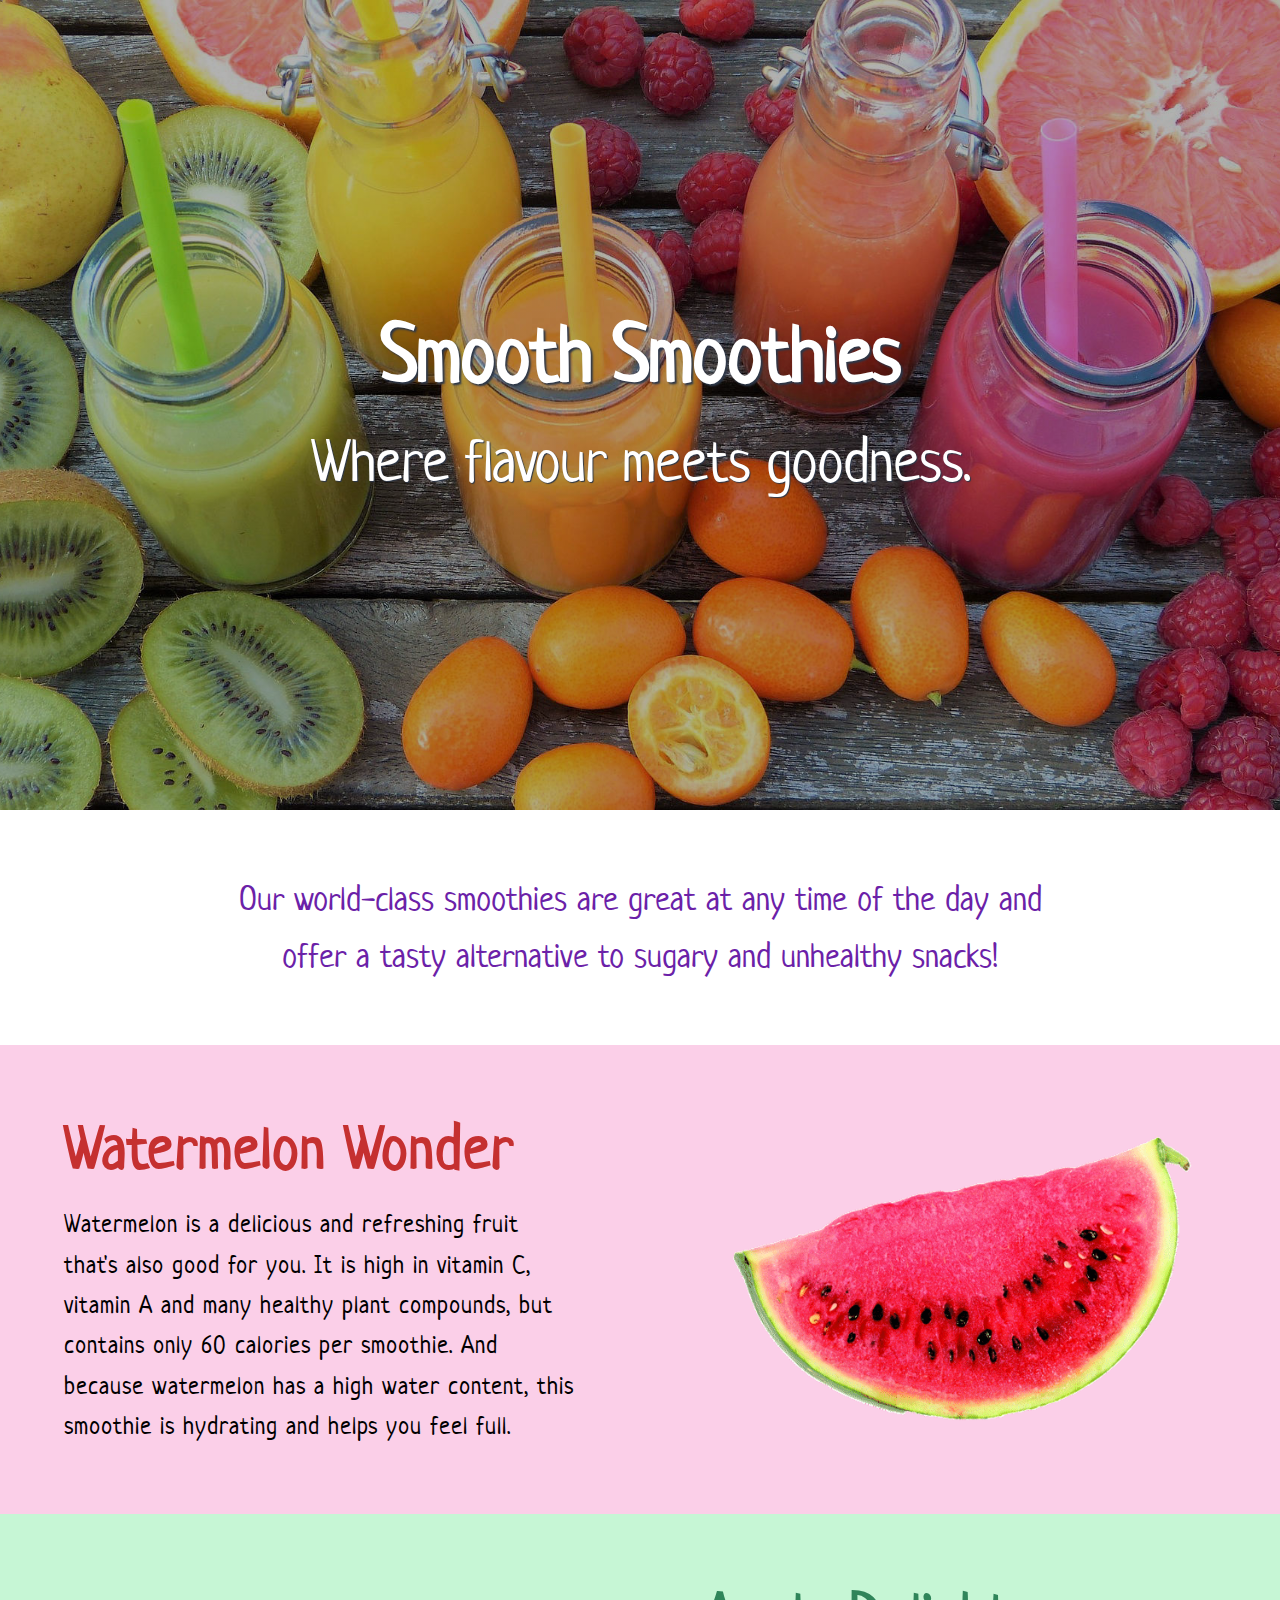
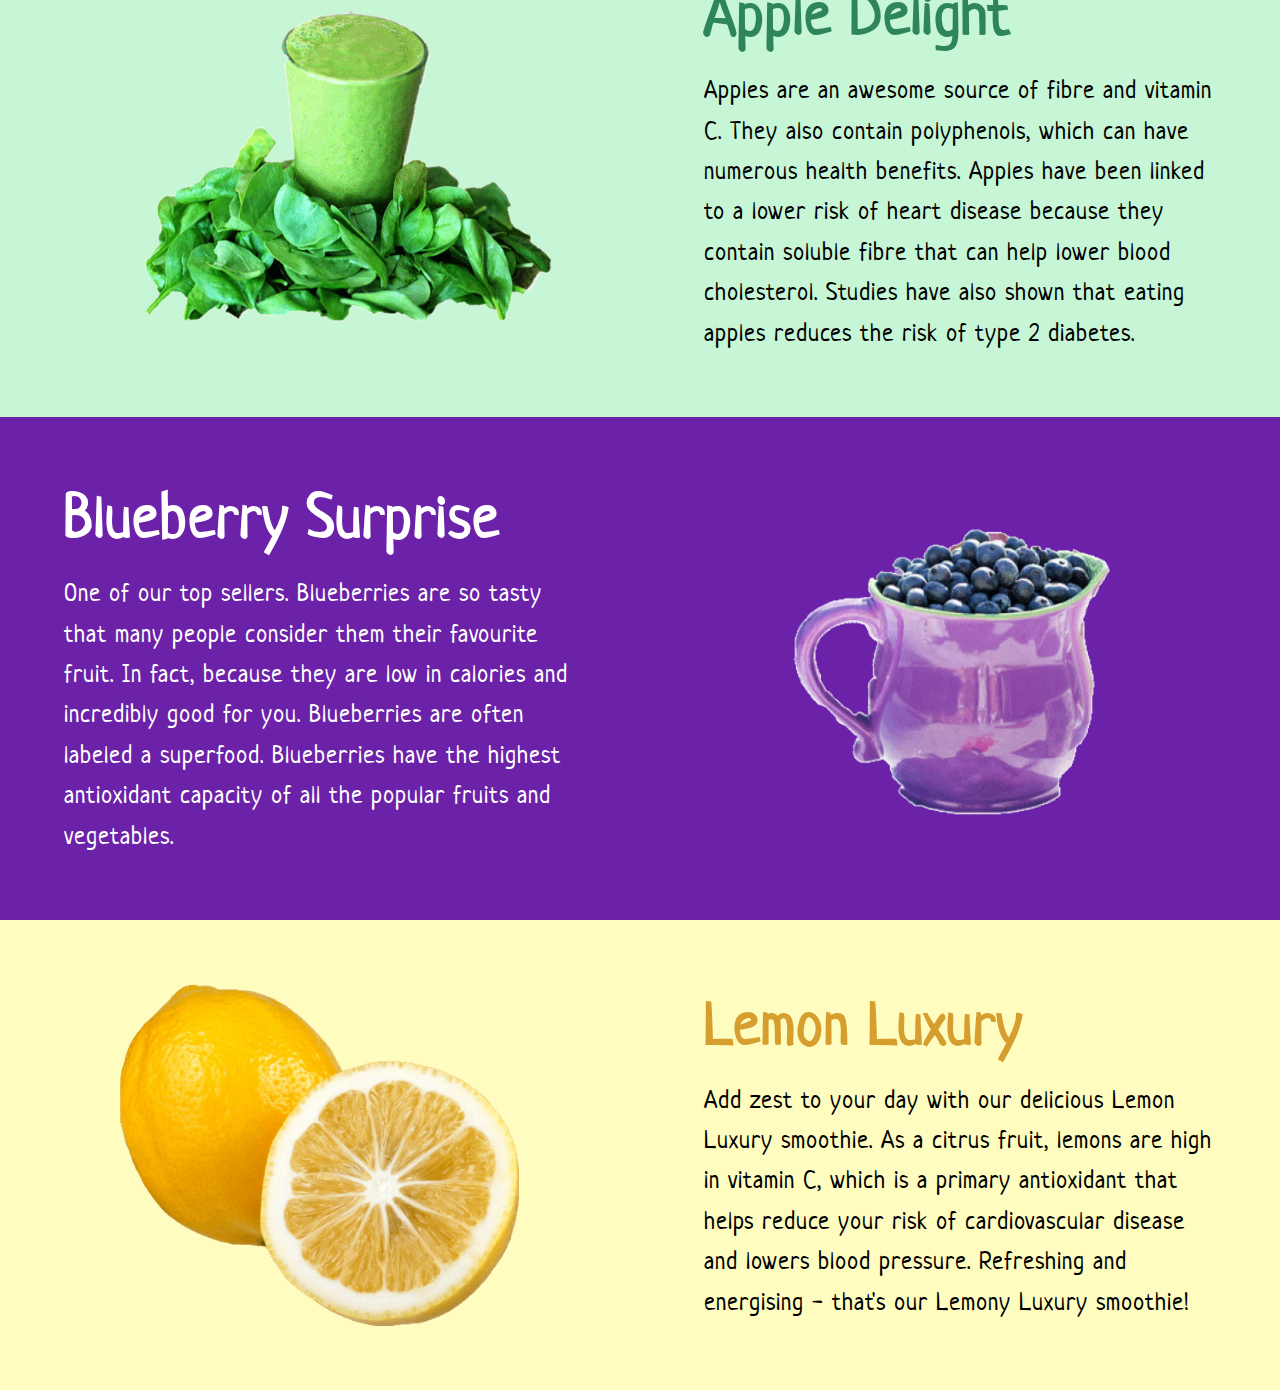
<file: smoothies/index.html>
<!DOCTYPE html>
<html lang="en"><head>
<meta http-equiv="content-type" content="text/html; charset=UTF-8">
    <meta charset="UTF-8">
    <meta http-equiv="X-UA-Compatible" content="IE=edge">
    <meta name="viewport" content="width=device-width, initial-scale=1.0">
    <title>Quentin Lauret | Portfolio Project | Smooth Smoothies</title>
    <meta name="description" content="Dublin's finest smoothie store. Offering tasty alternatives to sugary and unhealthy snacks for busy, on-the-go, on-trend professionals.">

	<!-- Preload large image -->
    <link rel="preload" href="assets/img/smoothies-hero-image.jpg" as="image">  

	<!-- Stylesheets -->
    <link rel="stylesheet" href="index_fichiers/lunevedy.min.css">
    <link rel="stylesheet" href="assets/css/custom.css">

	<!-- Google Fonts -->
    <link rel="preconnect" href="https://fonts.googleapis.com">
    <link rel="preconnect" href="https://fonts.gstatic.com" crossorigin>
    <link href="https://fonts.googleapis.com/css2?family=Neucha&display=swap" rel="stylesheet">



</head>


<body>

    <!-- menu and 'hero block' header -->

    <header class="theme-dark hero-bg text-center-desktop text-center-mobile desktop-min-height-90vh">

        <div class="container-text reveal-slide-up-header">
            <h1 class="text-shadow">Smooth Smoothies</h1>
            <h2 class="text-shadow">Where flavour meets goodness.</h2>
        </div>

        

        <div class="container-media">
            <img src="assets/img/smoothies-hero-image.jpg" alt="Smooth Smoothies">
        </div>

        <div class="container-overlay"></div>

    </header>





    <!-- main content with sections -->
    <main>

        

	<!-- section starts here -->

    <section class="theme-light section-selector-1 w-820px text-center-desktop text-center-mobile">

        

        <p class="bigger-desktop bigger-mobile">Our world-class smoothies are great at any time of the day and offer a tasty alternative to sugary and unhealthy snacks!</p>
    </section>

	<!-- section ends here -->


        

    <section class="theme-light cols-2-half desktop-min-height-90vh section-selector-2">

        <div class="col-2 col-text">
            <h2>Watermelon Wonder</h2>
            <p>Watermelon is a delicious and refreshing fruit that's also good for you. It is high in vitamin C, vitamin A and many healthy plant compounds, but contains only 60 calories per smoothie. And because watermelon has a high water content, this smoothie is hydrating and helps you feel full.</p>
        </div>

        <div class="col-2 col-visual">
            <figure>
                <img src="assets/img/watermelon.png" alt="Watermelon Wonder">
            </figure>
        </div>

    </section>


        

    <section class="theme-light cols-2-half desktop-min-height-90vh section-selector-3 flex-row-reverse">

        <div class="col-2 col-text">
            <h2>Apple Delight</h2>
            <p>Apples are an awesome source of fibre and vitamin C. They also contain polyphenols, which can have numerous health benefits. Apples have been linked to a lower risk of heart disease because they contain soluble fibre that can help lower blood cholesterol. Studies have also shown that eating apples reduces the risk of type 2 diabetes.</p>
        </div>

        <div class="col-2 col-visual">
            <figure>
                <img src="assets/img/apple.png" alt="Apple Delight">
            </figure>
        </div>

    </section>


        

    <section class="theme-light cols-2-half desktop-min-height-90vh section-selector-4">

        <div class="col-2 col-text">
            <h2>Blueberry Surprise</h2>
            <p>One of our top sellers. Blueberries are so tasty that many people consider them their favourite fruit. In fact, because they are low in calories and incredibly good for you. Blueberries are often labeled a superfood. Blueberries have the highest antioxidant capacity of all the popular fruits and vegetables.</p>

        </div>

        <div class="col-2 col-visual">
            <figure>
                <img src="assets/img/blueberry.png" alt="Blueberry Surprise">
            </figure>
        </div>

    </section>
    

    <section class="theme-light cols-2-half desktop-min-height-90vh section-selector-5 flex-row-reverse">

        <div class="col-2 col-text">
            <h2>Lemon Luxury</h2>
            <p>Add zest to your day with our delicious Lemon Luxury smoothie. As a citrus fruit, lemons are high in vitamin C, which is a primary antioxidant that helps reduce your risk of cardiovascular disease and lowers blood pressure. Refreshing and energising - that's our Lemony Luxury smoothie!</p>
        </div>

        <div class="col-2 col-visual">
            <figure>
                <img src="assets/img/lemon-removebg-preview.png" alt="Lemon Luxury">
            </figure>
        </div>

    </section>



    </main>



<iframe id="wanteeedPanel" data-version="1.26.0" allowtransparency="true" style="display: none; position: fixed; top: 10px; right: 10px; left: auto; border: medium none; background-color: rgb(255, 255, 255); z-index: 2147483647; clip: auto; border-radius: 3px; box-shadow: rgb(181, 181, 181) 1px 1px 3px 2px; height: 1px; width: 1px;"></iframe></body></html>
</file>
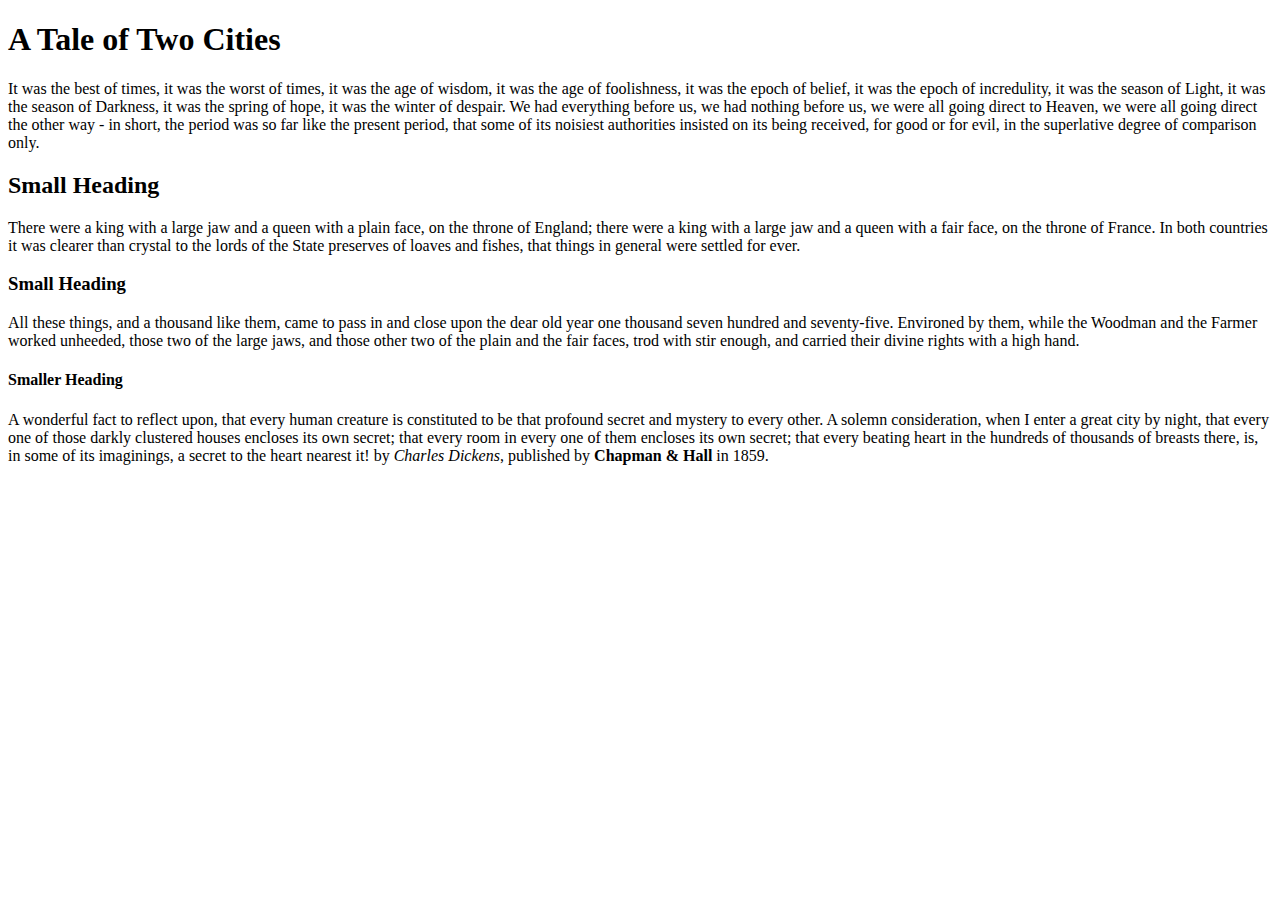
<file: exercises/page-1/page-1.html>
<!DOCTYPE html>
<html lang="en">
<head>
    <meta charset="UTF-8">
    <meta http-equiv="X-UA-Compatible" content="IE=edge">
    <meta name="viewport" content="width=device-width, initial-scale=1.0">
    <title>Title</title>
    <meta name="description" content="A basic web page containing some text from A Tale of Two Cities, a novel published in 1859 by English author Charles Dickens.">
</head>



<body>

    

<h1>A Tale of Two Cities</h1>

It was the best of times, it was the worst of times, it was the age of wisdom, it was the age of foolishness, it was the epoch of belief, it was the epoch of incredulity, it was the season of Light, it was the season of Darkness, it was the spring of hope, it was the winter of despair.

We had everything before us, we had nothing before us, we were all going direct to Heaven, we were all going direct the other way - in short, the period was so far like the present period, that some of its noisiest authorities insisted on its being received, for good or for evil, in the superlative degree of comparison only.

<h2>Small Heading</h2>
There were a king with a large jaw and a queen with a plain face, on the throne of England; there were a king with a large jaw and a queen with a fair face, on the throne of France. In both countries it was clearer than crystal to the lords of the State preserves of loaves and fishes, that things in general were settled for ever.

<h3>Small Heading</h3>
All these things, and a thousand like them, came to pass in and close upon the dear old year one thousand seven hundred and seventy-five. Environed by them, while the Woodman and the Farmer worked unheeded, those two of the large jaws, and those other two of the plain and the fair faces, trod with stir enough, and carried their divine rights with a high hand.

<h4>Smaller Heading</h4>
A wonderful fact to reflect upon, that every human creature is constituted to be that profound secret and mystery to every other. A solemn consideration, when I enter a great city by night, that every one of those darkly clustered houses encloses its own secret; that every room in every one of them encloses its own secret; that every beating heart in the hundreds of thousands of breasts there, is, in some of its imaginings, a secret to the heart nearest it!

by <i>Charles Dickens</i>, published by <b>Chapman & Hall</b> in 1859.

</body>
</html>
</file>
<file: smoothies/assets/css/custom.css>
/* Add your custom CSS here */

.section-selector-1 > p { color: var(--purple-800) }
.section-selector-2 { background-color: var(--pink-200) }
.section-selector-2 h2 { color: var(--red-700) }
.section-selector-3 { background-color: var(--green-200) }
.section-selector-3 h2 { color: var(--green-700) }
.section-selector-4 { background-color: var(--purple-800) }
.section-selector-4 h2 { color: var(--white-000) }
.section-selector-4 .col-text p { color: var(--white-000) }
.section-selector-5 { background-color: var(--yellow-200) }
.section-selector-5 h2 { color: var(--yellow-600) }

body{
    font-family: 'Neucha', cursive;
}
header h1 { font-size: var(--font-size-xxxl); }
header h2 { font-size: var(--font-size-xxl); }

header h1, header h2 { letter-spacing: -1px }

.section-selector-1 > p.bigger-desktop { font-size: var(--font-size-xl) }
.section-selector-1 > p.bigger-mobile  { font-size: var(--font-size-lg) }

.cols-2-half .col-2 h2 {
    font-size: var(--font-size-xxl);
}

.cols-2-half .col-2 p {
    font-size: var(--font-size-md);
}

.cols-2-half .col-2 h2,
.cols-2-half .col-2 p { letter-spacing: 1px }
</file>
<file: smoothies/index_fichiers/lunevedy.min.css>
section>*,section>ul.fa-ul{margin-left:auto}footer,header,header .badge,nav,section,section>*{margin-right:auto}.fig-shadow .col-4 figure,header .col-visual figure,nav,section .col-visual figure,section.fig-shadow>figure{overflow:visible}*{margin:0;padding:0;border:none}*,::after,::before{box-sizing:border-box}html{height:100%;font-size:100%;font:inherit;vertical-align:baseline;scroll-behavior:smooth;scroll-padding-top:20px}body{line-height:1.5;min-height:100vh;font-family:var(--global-font)}.container-video-file video,img{width:100%;height:auto}@media (max-width:767px){body{text-rendering:optimizeSpeed}}:root{--font-sans:-apple-system,system-ui,BlinkMacSystemFont,Segoe UI,Roboto,Helvetica Neue,Fira Sans,Ubuntu,Oxygen,Oxygen Sans,Cantarell,Droid Sans,Apple Color Emoji,Segoe UI Emoji,Segoe UI Emoji,Segoe UI Symbol,Lucida Grande,Helvetica,Arial,sans-serif;--font-serif:Cambria,"Hoefler Text",Utopia,"Liberation Serif","Nimbus Roman No9 L Regular",Times,"Times New Roman",serif;--font-monospace:Menlo,Monaco,Consolas,"Liberation Mono","Courier New",monospace;--global-font:var(--font-sans);--black-000:#000000;--white-000:#ffffff;--trans-000:transparent;--slate-050:#ECEFF1;--slate-100:#CFD8DC;--slate-200:#B0BEC5;--slate-300:#90A4AE;--slate-400:#78909C;--slate-500:#607D8B;--slate-600:#546E7A;--slate-700:#455A64;--slate-800:#37474F;--slate-900:#263238;--gray-050:#F9FAFB;--gray-100:#f7fafc;--gray-200:#edf2f7;--gray-300:#e2e8f0;--gray-400:#cbd5e0;--gray-500:#a0aec0;--gray-600:#718096;--gray-700:#4a5568;--gray-800:#2d3748;--gray-900:#1a202c;--red-050:#FEF2F2;--red-100:#fff5f5;--red-200:#fed7d7;--red-300:#feb2b2;--red-400:#fc8181;--red-500:#f56565;--red-600:#e53e3e;--red-700:#c53030;--red-800:#9b2c2c;--red-900:#742a2a;--orange-050:#FFF7ED;--orange-100:#fffaf0;--orange-200:#feebc8;--orange-300:#fbd38d;--orange-400:#f6ad55;--orange-500:#ed8936;--orange-600:#dd6b20;--orange-700:#c05621;--orange-800:#9c4221;--orange-900:#7b341e;--amber-050:#FFFBEB;--amber-100:#FEF3C7;--amber-200:#FDE68A;--amber-300:#FCD34D;--amber-400:#FBBF24;--amber-500:#F59E0B;--amber-600:#D97706;--amber-700:#B45309;--amber-800:#92400E;--amber-900:#78350F;--yellow-050:#FEFCE8;--yellow-100:#fffff0;--yellow-200:#fefcbf;--yellow-300:#faf089;--yellow-400:#f6e05e;--yellow-500:#ecc94b;--yellow-600:#d69e2e;--yellow-700:#b7791f;--yellow-800:#975a16;--yellow-900:#744210;--lime-050:#F7FEE7;--lime-100:#ECFCCB;--lime-200:#D9F99D;--lime-300:#BEF264;--lime-400:#A3E635;--lime-500:#84CC16;--lime-600:#65A30D;--lime-700:#4D7C0F;--lime-800:#3F6212;--lime-900:#365314;--green-050:#F0FDF4;--green-100:#f0fff4;--green-200:#c6f6d5;--green-300:#9ae6b4;--green-400:#14f195;--green-500:#48bb78;--green-600:#38a169;--green-700:#2f855a;--green-800:#276749;--green-900:#22543d;--teal-050:#F0FDFA;--teal-100:#CCFBF1;--teal-200:#99F6E4;--teal-300:#5EEAD4;--teal-400:#2DD4BF;--teal-500:#14B8A6;--teal-600:#0D9488;--teal-700:#0F766E;--teal-800:#115E59;--teal-900:#134E4A;--cyan-050:#ECFEFF;--cyan-100:#CFFAFE;--cyan-200:#A5F3FC;--cyan-300:#67E8F9;--cyan-400:#22D3EE;--cyan-500:#06B6D4;--cyan-600:#0891B2;--cyan-700:#0E7490;--cyan-800:#155E75;--cyan-900:#164E63;--sky-050:#F0F9FF;--sky-100:#E0F2FE;--sky-200:#BAE6FD;--sky-300:#7DD3FC;--sky-400:#38BDF8;--sky-500:#0EA5E9;--sky-600:#0284C7;--sky-700:#0369A1;--sky-800:#075985;--sky-900:#0C4A6E;--blue-050:#EFF6FF;--blue-100:#DBEAFE;--blue-200:#BFDBFE;--blue-300:#93C5FD;--blue-400:#60A5FA;--blue-500:#3B82F6;--blue-600:#2563EB;--blue-700:#1D4ED8;--blue-800:#1E40AF;--blue-900:#1E3A8A;--indigo-050:#EEF2FF;--indigo-100:#E0E7FF;--indigo-200:#C7D2FE;--indigo-300:#A5B4FC;--indigo-400:#818CF8;--indigo-500:#6366F1;--indigo-600:#4F46E5;--indigo-700:#4338CA;--indigo-800:#3730A3;--indigo-900:#312E81;--purple-050:#FAF5FF;--purple-100:#F3E8FF;--purple-200:#E9D5FF;--purple-300:#D8B4FE;--purple-400:#C084FC;--purple-500:#A855F7;--purple-600:#9333EA;--purple-700:#7E22CE;--purple-800:#6B21A8;--purple-900:#581C87;--fuchsia-050:#FDF4FF;--fuchsia-100:#FAE8FF;--fuchsia-200:#F5D0FE;--fuchsia-300:#F0ABFC;--fuchsia-400:#E879F9;--fuchsia-500:#D946EF;--fuchsia-600:#C026D3;--fuchsia-700:#A21CAF;--fuchsia-800:#86198F;--fuchsia-900:#701A75;--pink-050:#FDF2F8;--pink-100:#FCE7F3;--pink-200:#FBCFE8;--pink-300:#F9A8D4;--pink-400:#F472B6;--pink-500:#EC4899;--pink-600:#DB2777;--pink-700:#BE185D;--pink-800:#9D174D;--pink-900:#831843;--rose-050:#FFF1F2;--rose-100:#FFE4E6;--rose-200:#FECDD3;--rose-300:#FDA4AF;--rose-400:#FB7185;--rose-500:#F43F5E;--rose-600:#E11D48;--rose-700:#BE123C;--rose-800:#9F1239;--rose-900:#881337;--brown-050:#EFEBE9;--brown-100:#D7CCC8;--brown-200:#BCAAA4;--brown-300:#A1887F;--brown-400:#8D6E63;--brown-500:#795548;--brown-600:#6D4C41;--brown-700:#5D4037;--brown-800:#4E342E;--brown-900:#3E2723;--trend-050:#fff4d9;--trend-100:#fdd0bb;--trend-200:#fea8b3;--trend-300:#d4eee6;--trend-400:#bde5fe;--trend-500:#0000fe;--trend-600:#400c3e;--trend-700:#2c4763;--trend-800:#1f364d;--trend-900:#0e2439;--overlay-opacity:0.3;--overlay-color:rgba(255, 0, 0, var(--overlay-opacity));--overlay-trans:transparent;--font-size-sm:clamp(0.8rem, 0.17vw + 0.76rem, 0.89rem);--font-size-base:clamp(1rem, 0.34vw + 0.91rem, 1.29rem);--font-size-md:clamp(1.25rem, 0.61vw + 1.1rem, 1.58rem);--font-size-lg:clamp(1.56rem, 1vw + 1.31rem, 2.11rem);--font-size-xl:clamp(1.95rem, 1.56vw + 1.56rem, 2.81rem);--font-size-xxl:clamp(2.44rem, 2.38vw + 1.85rem, 3.75rem);--font-size-xxxl:clamp(3.05rem, 3.54vw + 2.17rem, 5rem)}figure,footer,header,nav,section{position:relative;display:block}footer,header,section{margin-left:auto;overflow:hidden}footer>:last-child,section>:last-child{margin-bottom:0!important}@media (min-width:1025px){section{padding:60px 4%}.flex-cols-2>.col-2 a.col-2-h3,.flex-cols-2>.col-2 h3{font-size:var(--font-size-md)}.flex-cols-2>.col-2 p,.flex-cols-2>.col-2 ul li{font-size:var(--font-size-base)}.flex-cols-2>.col-2 ul li{margin-left:18px;padding-left:12px}.flex-cols-2>.col-2 ul.fa-ul li{margin-left:22px;padding-left:10px}.flex-cols-2>.col-2 ul.fa-ul li span.fa-li{transform:translateY(2px)}.flex-cols-2>.col-2 figure{margin-bottom:32px}.flex-cols-2.cols-padding>.col-2{padding:30px 32px 38px}.flex-cols-2.cols-padding>.col-2 figure{margin-top:-30px;width:calc(100% + 64px);margin-left:calc(-32px);margin-right:calc(-32px)}.flex-cols-2.cols-padding>.col-2 figure.cols-fig-padding{margin-top:0;margin-left:0;margin-right:0;width:100%;overflow:hidden}}section{max-width:1920px}section>*{max-width:1600px}header,nav{max-width:1920px}.w-820px>*{max-width:820px}.w-1024px>*{max-width:1024px}.w-1140px>*{max-width:1140px}.w-1356px>*{max-width:1356px}section>h2,section>h3{line-height:1.2}section>h2{font-size:var(--font-size-xl);font-weight:700;letter-spacing:-1px}@media (min-width:768px){body{text-rendering:optimizeLegibility}section>h2{margin-bottom:32px}section>h2.bigger-desktop{font-size:var(--font-size-xxl)}section>h2.heading-underline{margin-bottom:72px}section>h2.heading-underline:after{margin-top:24px;margin-bottom:24px}}.col-1>h2 span.highlight,header .col-text h1 span.highlight,header .container-text h1 span.highlight,nav.theme-light ul.links-wrapper li a:active,nav.theme-light ul.links-wrapper li a:focus,nav.theme-light ul.links-wrapper li a:hover,section h2 span.highlight{color:var(--gray-600)}.col-1>h2.heading-underline,.col-2,.col-3,.col-3 figure.figure-overlay,.col-4,.container-btn,header .container-text,header h1.heading-underline,header.cols-2-half,section.cols-2-half,section>h2.heading-underline{position:relative}.col-1>h2.heading-underline:after,header h1.heading-underline:after,section>h2.heading-underline:after{content:'';position:absolute;top:100%;width:6ch;height:6px;background-color:var(--gray-600)}section>h3{font-size:var(--font-size-md);font-weight:700}@media (min-width:768px){section:not(.text-center)>h2.heading-underline:after,section:not(.text-center-desktop)>h2.heading-underline:after{left:0;right:0}section.text-center-desktop>h2.heading-underline:after,section.text-center>h2.heading-underline:after{left:50%;transform:translate(-50%,-50%)}section>h3{margin-top:48px;margin-bottom:4px}section>p.bigger-desktop{font-size:var(--font-size-md)}}section>p,section>ul li{font-size:var(--font-size-base);margin-bottom:1em}section>p{line-height:1.7}.col-1-badge,section>.badge span{font-size:var(--font-size-sm);letter-spacing:2px;font-weight:700}.col-2 ul,.col-3 ul,.col-4 ul,section>ul{margin-bottom:18px}section>.badge span{display:inline-block;padding:2px 10px}.col-1>h2,header .col-text h1{letter-spacing:-1px}.col-1-badge.corners-soft,figure .cols-img-textbox.corners-soft,header .col-text .badge.corners-soft,section .col-text .badge.corners-soft,section>.badge.corners-soft span{border-radius:16px;padding-left:14px;padding-right:14px}section>.badge.bg-trans{padding:4px 0}@media (min-width:768px){section>ul li{margin-left:20px;padding-left:20px}section>ul li.bigger-desktop{font-size:var(--font-size-md)}section>ul.fa-ul li{margin-left:28px;padding-left:20px}section>.badge{margin-bottom:42px}section>.badge.bigger-desktop span{font-size:var(--font-size-base)}section>figure{margin-bottom:38px}section>figure.figure-desktop-width-80{width:80%}section>figure.figure-desktop-width-50{width:50%}section>figure>.cols-img-textbox{left:36px}section>figure>.cols-img-h4{bottom:20px;left:36px;line-height:1.2;font-size:var(--font-size-sm)}}.img-rounded,section>figure.img-circle img{border-radius:50%}.col-2 ul li,.col-3 ul li,.col-4 ul li{margin-left:15px;padding-left:8px;margin-bottom:14px}.col-3 figure.figure-overlay::after,section figure.figure-overlay::after{content:"";position:absolute;top:0;left:0;width:100%;height:100%;background-image:linear-gradient(12deg,rgba(0,0,0,.6) 15%,rgba(0,0,0,.15) 52%,rgba(0,0,0,0) 70%);z-index:3}.col-2 a.col-3-h3,.col-2 h3,.col-3 a.col-3-h3,.col-3 h3,.col-4 a.col-3-h3{font-size:var(--font-size-md);font-weight:700;line-height:1.15;margin-bottom:6px}.col-2 p,.col-4 h3{font-size:var(--font-size-base)}.col-3 h3+a.btn{margin-top:20px}.col-4 h3{font-size:calc(var(--font-size-base) * 1.1);font-weight:700;line-height:1.15;margin-bottom:6px}.col-4 h3+a.btn{margin-top:14px}.col-2 p{margin-bottom:16px;line-height:1.6}.col-3 p,.col-4 p{line-height:1.4;margin-bottom:16px;font-size:var(--font-size-base)}.col-3 p+a.btn,.col-4 p+a.btn{margin-top:8px}.col-2 li,.col-2 ul li{line-height:1.5}.col-1>h2:last-child,.col-2 li:last-child,.col-2 p:last-child,.col-3 p:last-child,.col-4 li:last-child,.col-4 p:last-child{margin-bottom:0}.col-2 ul li{font-size:var(--font-size-base)}.col-3 ul li{font-size:var(--font-size-base);line-height:1.4}.col-4 ul li{font-size:var(--font-size-base);line-height:1.35}.col-2 ul.fa-ul li,.col-3 ul.fa-ul li,.col-4 ul.fa-ul li{margin-left:20px;padding-left:11px}.col-2 ul.fa-ul li span.fa-li,.col-3 ul.fa-ul li span.fa-li,.col-4 ul.fa-ul li span.fa-li,header .col-text ul.fa-ul li span.fa-li,section .col-text ul.fa-ul li span.fa-li{transform:translateY(2px)}.col-2 figure,.col-3 figure,.col-4 figure,.no-scroll,figure.photos-zoom{overflow:hidden}#contact-form input,#contact-form label,#contact-form textarea,#email-form input,#email-form label,#email-form textarea,.col-1-badge,header .col-visual figure img,header .col-visual figure video,section .col-visual figure img,section .col-visual figure video{display:block}div[class*=cols-borders-width-]>div[class^=col-]{border-style:solid}.cols-borders-width-1 div[class^=col-]{border-width:1px}.cols-borders-width-2 div[class^=col-]{border-width:2px}.cols-borders-width-3 div[class^=col-]{border-width:3px}.cols-borders-width-4 div[class^=col-]{border-width:4px}.cols-corners-soft .col-2,.cols-corners-soft .col-3{border-radius:20px}.cols-corners-soft .col-4,.cols-corners-soft.rad-10px div[class^=col-]:not(.col-1){border-radius:10px}.cols-corners-soft.rad-30px div[class^=col-]:not(.col-1){border-radius:30px}.cols-corners-soft.rad-40px div[class^=col-]:not(.col-1){border-radius:40px}@media (min-width:1200px){.col-1{margin-top:-2%;padding:0 0 5%}}@media (min-width:1025px) and (max-width:1199px){.col-1{margin-top:-2%;padding:0 0 4%}}@media (min-width:768px) and (max-width:1024px){section{padding:50px 6%}.col-3 figure,.col-4 figure{margin-bottom:18px}.col-1{margin-top:-1.5%;padding:0 5% 5%}}.col-1-badge{padding:2px 10px;width:fit-content}.col-1>h2{font-weight:700;line-height:1.15;margin-bottom:20px;font-size:var(--font-size-xl)}@media (min-width:768px){section:not(.text-center)>figure:not(.text-center-desktop),section:not(.text-center-desktop)>figure:not(.text-center-desktop){text-align:left}section.text-center-desktop>figure,section.text-center-desktop>figure.text-center-desktop,section.text-center>figure{text-align:center;margin-left:auto;margin-right:auto}section>.container-btn{margin-top:40px}section.text-center-desktop .container-btn,section.text-center-desktop .container-btn.text-center-desktop,section:not(.text-center-desktop)>.container-btn.text-center-desktop{justify-content:center}section:not(.text-center-desktop) .container-btn{justify-content:flex-start}.flex-cols-2,.flex-cols-3,.flex-cols-4{display:flex;flex-direction:row;flex-wrap:wrap}.flex-cols-2,.flex-cols-2.rows-gap-3{row-gap:70px}.flex-cols-3,.flex-cols-3.rows-gap-3{row-gap:50px}.flex-cols-2.rows-gap-2,.flex-cols-4,.flex-cols-4.rows-gap-3{row-gap:40px}.flex-cols-2.rows-gap-1,.flex-cols-3.rows-gap-1,.flex-cols-4.rows-gap-1{row-gap:0}.flex-cols-2.rows-gap-4{row-gap:80px}.flex-cols-3.rows-gap-2{row-gap:25px}.flex-cols-3.rows-gap-4{row-gap:75px}.flex-cols-4.rows-gap-2{row-gap:20px}.flex-cols-4.rows-gap-4{row-gap:60px}.col-2,.col-3,.col-4{display:flex;flex-direction:column;overflow:hidden}.col-2 p,.col-2 ul,.col-3 p,.col-3 ul,.col-4 p,.col-4 ul{flex-grow:1}.col-2 ul.fa-ul,.col-3 ul.fa-ul,.col-4 ul.fa-ul{margin-bottom:14px}.col-2 ul.fa-ul,.col-3 ul.fa-ul{margin-left:8px}.col-4 ul.fa-ul{margin-left:12px}.col-2 figure,.col-3 figure,.col-4 figure{overflow:visible}.col-2 figure{margin-bottom:18px}.col-3 figure,.col-4 figure{margin-bottom:26px}.col-1-badge{margin-bottom:32px}.col-1>h2.heading-underline{margin-bottom:72px}.col-1>h2.heading-underline:after{margin-top:24px}.col-1>h2.heading-underline+h3{margin-top:42px}.col-1>h2.heading-underline:last-child{margin-bottom:24px}.flex-cols-2 .col-2 .container-btn{margin-top:20px;column-gap:48px}.flex-cols-2 .col-2 .container-btn.text-center-desktop{justify-content:center!important}}.col-1>h3{font-weight:400;line-height:1.4;font-size:var(--font-size-md)}.col-1>a.col-3-h3{font-weight:700;line-height:1.15;margin-bottom:6px}.col-1.text-center>.col-1-badge,.col-1.text-center>h2,.col-1.text-center>h3,.footer-1,.text-center.flex-cols-3 .col-3 a.btn,.text-center.flex-cols-4 .col-4 a.btn{text-align:center;margin-left:auto;margin-right:auto}.col-1:not(.text-center)>h2.heading-underline:after{left:0;right:0}.col-1.text-center>h2.heading-underline:after{left:50%;transform:translate(-50%,-50%)}.flex-cols-2,.flex-cols-2.cols-gap-3{column-gap:5%}.col-2,.cols-gap-3 .col-2{flex-basis:47.5%}.flex-cols-2.cols-gap-1{column-gap:0}.flex-cols-2.cols-gap-2{column-gap:2%}.flex-cols-2.cols-gap-4{column-gap:8%}.cols-gap-1 .col-2{flex-basis:50%}.cols-gap-2 .col-2{flex-basis:49%}.cols-gap-4 .col-2{flex-basis:46%}.flex-cols-2 .col-2 .container-btn{display:flex;flex-direction:row;flex-wrap:wrap;row-gap:30px;justify-content:flex-start;margin-bottom:1px!important}.col-3 .container-btn,.flex-cols-2 .col-2 .container-btn>a.btn,header>.container-btn a.btn,section>.container-btn a.btn{margin-top:0;margin-left:0;margin-right:0;margin-bottom:0!important}.col-3 figure.icon i[class^=fa],.flex-cols-2>.col-2 figure.icon i[class^=fa]{font-size:116px}.col-3 figure.icon.icon-small i[class^=fa],.col-4 figure.icon.icon-small i[class^=la],.flex-cols-2>.col-2 figure.icon.icon-small i[class^=fa]{font-size:80px}.flex-cols-2>.col-2 figure.icon.icon-small i[class^=la]{font-size:110px}.flex-cols-2>.col-2 figure.icon i[class^=la]{font-size:150px;margin-top:0;margin-bottom:-12px}.col-3 figure.icon i[class^=la]{font-size:150px;margin-bottom:-24px!important}.col-3 figure.icon.icon-small i[class^=la]{font-size:110px;margin-bottom:-24px!important}@media (min-width:1025px){.flex-cols-3.cols-padding .col-3{padding:20px 20px 28px}.col-3 ul li{margin-left:16px;padding-left:6px}.col-3 ul.fa-ul li{margin-left:20px;padding-left:11px}.col-3 ul.fa-ul li span.fa-li,.col-4 ul.fa-ul li span.fa-li{transform:translateY(2px)}.flex-cols-3.cols-padding .col-3 figure{margin-top:-20px;width:calc(100% + 40px);margin-left:calc(-20px);margin-right:calc(-20px)}.flex-cols-3.cols-padding .col-3 figure.cols-fig-padding{margin-top:0;margin-left:0;margin-right:0;width:100%}.col-4 ul li{margin-left:17px;padding-left:2px}.col-4 ul.fa-ul li{margin-left:18px;padding-left:2px}.col-4 ul li span.fa-li i{font-size:90%}.col-4 figure{margin-bottom:16px}.flex-cols-4.cols-padding>.col-4{padding:15px 16px 22px}.flex-cols-4.cols-padding>.col-4 figure{margin-top:-15px;width:calc(100% + 32px);margin-left:calc(-16px);margin-right:calc(-16px)}.flex-cols-4.cols-padding .col-4 figure.cols-fig-padding{margin-top:0;margin-left:0;margin-right:0;width:100%;overflow:hidden}}@media (min-width:768px) and (max-width:1024px){.flex-cols-2>.col-2 a.col-2-h3,.flex-cols-2>.col-2 h3{font-size:25px}.flex-cols-2>.col-2 p,.flex-cols-2>.col-2 ul li{font-size:19px}.flex-cols-2>.col-2 ul li{margin-left:18px;padding-left:8px}.flex-cols-2>.col-2 ul.fa-ul li{margin-left:22px}.flex-cols-2>.col-2 figure{margin-bottom:20px}.flex-cols-2.cols-padding>.col-2{padding:20px 22px 28px}.flex-cols-2.cols-padding>.col-2 figure{margin-top:-20px;width:calc(100% + 44px);margin-left:calc(-22px);margin-right:calc(-22px)}.flex-cols-2.cols-padding>.col-2 figure.cols-fig-padding,.flex-cols-4.cols-padding .col-4 figure.cols-fig-padding{margin-top:0;margin-left:0;margin-right:0;width:100%;overflow:hidden}.flex-cols-2>.col-2 .container-btn{margin-bottom:-20px!important;margin-top:24px}.col-3 a.col-3-h3,.col-3 h3{font-size:calc(19px + (22 - 19) * ((100vw - 768px) / (1024 - 768)))}.col-3 p{font-size:calc(16px + (18 - 16) * ((100vw - 768px) / (1024 - 768)))}.col-3 ul li{font-size:calc(16px + (17 - 16) * ((100vw - 768px) / (1024 - 768)));margin-bottom:6px;margin-left:15px;padding-left:4px}.col-3 ul.fa-ul li,.col-4 ul.fa-ul li{margin-left:20px;padding-left:4px}.col-3 ul li span.fa-li i,.col-4 ul li span.fa-li i{font-size:90%}.flex-cols-3.cols-padding .col-3{padding:16px 16px 20px}.flex-cols-3.cols-padding .col-3 figure{margin-top:-16px;width:calc(100% + 32px);margin-left:calc(-16px);margin-right:calc(-16px)}.flex-cols-3.cols-padding .col-3 figure.cols-fig-padding{margin-top:0;margin-left:0;margin-right:0;width:100%}.col-4 ul li{line-height:1.3;margin-bottom:6px;margin-left:13px;padding-left:6px}.col-4 ul.fa-ul>li{margin-left:18px;padding-left:2px}.col-4 figure{margin-bottom:16px}.flex-cols-4.cols-padding .col-4{padding:15px 12px 18px}.flex-cols-4.cols-padding .col-4 figure{margin-left:-12px;margin-right:-12px;margin-top:-15px;width:calc(100% + 24px);margin-left:calc(-12px);margin-right:calc(-12px)}}.col-4 figure.icon i[class^=fa]{font-size:84px}.col-4 figure.icon.icon-small i[class^=fa]{font-size:64px}.col-4 figure.icon i[class^=la]{font-size:110px;margin-bottom:-12px!important}@media (min-width:801px){.col-3 figure.icon i[class^=fa],.col-4 figure.icon i[class^=fa]{margin-top:32px;margin-bottom:0}.col-3 figure.icon i[class^=la]{margin-top:12px;margin-bottom:0}.col-4 figure.icon i[class^=la]{margin-top:20px}}@media (min-width:768px) and (max-width:800px){.col-3 figure.icon i[class^=fa]{margin-top:6px;margin-bottom:18px}.col-3 figure.icon i[class^=la]{margin-top:-10px;margin-bottom:18px}.col-4 figure.icon i[class^=fa]{margin-top:6px;margin-bottom:0}.col-4 figure.icon i[class^=la]{margin-top:0}}header .col-text .badge,section .col-text .badge{font-weight:700;display:block;padding:2px 10px;letter-spacing:2px;font-size:var(--font-size-sm);width:fit-content}section .col-text h2{font-size:var(--font-size-xl);letter-spacing:-1px;line-height:1.2}.col-3 a.col-3-h3,section .col-text h3{font-size:var(--font-size-md)}header .col-text h1.heading-underline,section .col-text h2.heading-underline{position:relative;margin:0 0 52px}header .col-text h1.heading-underline:after,section .col-text h2.heading-underline:after{position:absolute;left:0;right:0;top:100%;content:'';width:6ch;height:6px;background-color:var(--gray-600);margin:18px 0 12px}header .col-text .container-btn,section .col-text .container-btn{margin-top:0;margin-left:0;margin-right:0;margin-bottom:0!important;justify-content:flex-start}@media (min-width:768px){.flex-cols-2>.col-2 figure.icon i[class^=fa]{margin-top:24px;margin-bottom:0}.flex-cols-3,.flex-cols-3.cols-gap-3{column-gap:5%}.col-3,.cols-gap-3 .col-3{flex-basis:30%}.flex-cols-3.cols-gap-1,.flex-cols-4.cols-gap-1{column-gap:0}.flex-cols-3.cols-gap-2,.flex-cols-4.cols-gap-2{column-gap:2%}.flex-cols-3.cols-gap-4{column-gap:8%}.cols-gap-1 .col-3{flex-basis:33.3%}.cols-gap-2 .col-3{flex-basis:32%}.cols-gap-4 .col-3{flex-basis:28%}.flex-cols-4,.flex-cols-4.cols-gap-3{column-gap:3%}.col-4,.cols-gap-3 .col-4{flex-basis:22.75%}.flex-cols-4.cols-gap-4{column-gap:4%}.cols-gap-1 .col-4{flex-basis:25%}.cols-gap-2 .col-4{flex-basis:23.5%}.cols-gap-4 .col-4{flex-basis:22%}section .col-text .container-btn{margin-top:32px;column-gap:48px}}@media (max-width:767px){section{padding:42px 9%}.col-1>h2.heading-underline,section>h2.heading-underline{margin-bottom:52px}section>h2.heading-underline:after{margin-top:18px;margin-bottom:24px}section:not(.text-center-mobile)>h2.heading-underline:after{left:0;right:0}section.text-center-mobile>h2.heading-underline:after{left:50%;transform:translate(-50%,-50%)}section>p.bigger-mobile,section>ul li.bigger-mobile{font-size:var(--font-size-md)}section>ul li{margin-left:16px;padding-left:8px;margin-bottom:10px}section>ul.fa-ul li{margin-left:22px;padding-left:8px}.col-1-badge,.col-1>h2.heading-underline:last-child,section>.badge{margin-bottom:24px}.mobile-col-2 .col-4 .col-4-h3,.mobile-col-2 .col-4 h3,.mobile-col-2 .col-4 li,.mobile-col-2 .col-4 p,section>.badge.bigger-mobile span{font-size:var(--font-size-base)}section:not(.text-center)>figure:not(.text-center-mobile),section:not(.text-center-mobile)>figure:not(.text-center-mobile){text-align:left}section.text-center-mobile>figure,section.text-center-mobile>figure.text-center-mobile{text-align:center;margin-left:auto;margin-right:auto}section>.container-btn{margin-top:32px}section.text-center-mobile .container-btn,section.text-center-mobile .container-btn.text-center-mobile,section:not(.text-center-mobile) .container-btn.text-center-mobile{justify-content:center}section:not(.text-center-mobile) .container-btn{justify-content:flex-start}.col-2,.col-3,.col-4{display:block;max-width:400px;margin-left:auto;margin-right:auto;margin-bottom:42px}div[class^=col-] figure{margin-bottom:18px}div[class^=col-] figure.icon i[class^=fa]{margin-top:10px;margin-bottom:18px}div[class^=col-] figure.icon i[class^=la]{margin-top:6px;margin-bottom:18px}.col-1{margin-top:-1.5%;padding:0 5% 42px}.col-1>h2.heading-underline:after{margin-top:18px}.col-1>h2.heading-underline+h3{margin-top:42px}.cols-padding .col-2,.cols-padding .col-3,.cols-padding .col-4{padding:18px 18px 22px}.cols-padding .col-2 figure,.cols-padding .col-3 figure,.cols-padding .col-4 figure{margin-top:-18px;width:calc(100% + 36px);margin-left:calc(-18px);margin-right:calc(-18px)}.flex-cols-2.cols-padding>.col-2 figure.cols-fig-padding,.flex-cols-3.cols-padding>.col-3 figure.cols-fig-padding,.flex-cols-4.cols-padding>.col-4 figure.cols-fig-padding{margin-top:0;margin-left:0;margin-right:0;width:100%;overflow:hidden}.flex-cols-2 .col-2 .container-btn,section .col-text .container-btn{margin-top:32px;column-gap:30px}.flex-cols-2 .col-2 .container-btn.text-center-mobile{justify-content:center!important}.flex-cols-2>.col-2 figure.icon i[class^=fa]{margin-top:0;margin-bottom:18px}.mobile-col-2.flex-cols-4{display:flex;flex-direction:row;flex-wrap:wrap;justify-content:flex-start;align-content:flex-start;column-gap:8%;row-gap:42px}.flex-cols-4.mobile-col-2 .col-4{display:flex;flex-direction:column;justify-content:flex-start;align-content:flex-start;flex-basis:46%;margin:0}.mobile-col-2.cols-padding .col-4{padding:14px 12px 16px}.flex-cols-4.mobile-col-2 .col-4 .badge{margin-bottom:14px;font-weight:700;letter-spacing:1px;font-size:12px;padding:3px 10px}.flex-cols-4.mobile-col-2 .col-4 figure{margin-bottom:14px}.mobile-col-2.cols-padding .col-4 figure{margin-top:-14px;width:calc(100% + 24px);margin-left:calc(-12px);margin-right:calc(-12px)}.mobile-col-2 .col-4 p,.mobile-col-2 .col-4 ul{flex-grow:1}.mobile-col-2 .col-4 ul li span.fa-li i{font-size:90%}.mobile-col-2 .col-4 li{margin-bottom:6px}.mobile-col-2 .col-4 a.btn{padding:8px 11px;font-size:15px}.mobile-col-2 .col-4 a.btn-small{padding:6px 10px;font-size:14px}}@media (min-width:768px){section.cols-2-half{padding:0!important;display:flex;flex-direction:row;flex-wrap:wrap}section.cols-2-half .col-2{flex-basis:50%}section.cols-2-half .col-text,section.cols-2-half .col-visual{display:flex;flex-direction:column;flex-wrap:nowrap;justify-content:center;max-width:50%;padding-top:5%;padding-bottom:5%}section .col-text,section .col-visual{padding-left:5%;padding-right:5%}section.flex-row-reverse .col-2.col-text{order:2}section .col-text .badge{margin-bottom:32px}section .col-text h2{margin-bottom:20px}section .col-text h3{margin-top:24px}section .col-text p,section .col-text ul{flex-grow:0}.cols-2-half .col-text li,section .col-text p{font-size:var(--font-size-base)}section .col-text p{margin-bottom:16px}section .col-text li{margin-bottom:12px;margin-left:20px;padding-left:12px}section .col-text .container-btn{margin-top:40px}section.flex-row-reverse .col-2.col-visual{order:1}section .col-visual>figure,section .visual figure.fig-shadows-trans{margin-bottom:0}section .col-visual.desktop-bleed-outside{padding-right:0;min-width:50%}section.flex-row-reverse .col-visual.desktop-bleed-outside{padding-left:0;min-width:50%}section .col-visual.desktop-bleed-all,section.flex-row-reverse .col-visual.desktop-bleed-all{padding:0;min-width:50%;overflow:hidden}section .col-visual.desktop-bleed-all figure,section.flex-row-reverse .col-visual.desktop-bleed-all figure{top:0;bottom:0;overflow:hidden;position:relative;width:100%;height:100%;display:block;left:0;right:0}section .col-visual.desktop-bleed-all figure *,section.flex-row-reverse .col-visual.desktop-bleed-all figure *{width:100%;max-width:100%;height:100%;display:inline-block;object-fit:cover;object-position:center}header.desktop-min-height-500px{min-height:500px}header.desktop-min-height-60vh{min-height:60vh}header.desktop-min-height-70vh{min-height:70vh}header.desktop-min-height-80vh{min-height:80vh}header.desktop-min-height-90vh{min-height:90vh}header.desktop-min-height-100vh{min-height:100vh}}header .col-text h1,header h1{font-size:var(--font-size-xxl);line-height:1.2}header{display:flex;flex-direction:column;justify-content:space-around}header .badge{font-weight:700;display:block;padding:4px 20px;font-size:100%;letter-spacing:2px;width:fit-content;font-size:var(--font-size-sm);margin-left:auto}header .badge.corners-soft{border-radius:16px}header h2{font-size:var(--font-size-lg);font-weight:500;line-height:1.3;margin-top:24px}header h1.text-shadow{text-shadow:2px 2px 2px var(--gray-800)}header h2.text-shadow{text-shadow:1px 1px 1px var(--gray-800)}@media (min-width:1025px){header h1{letter-spacing:-2px;line-height:1.1}header h2{letter-spacing:-1px}}@media (max-width:1024px){header h1{letter-spacing:-1px}header h2{letter-spacing:0;line-height:1.4}}@media (min-width:1921px) and (max-width:2560px){header h1{margin-bottom:1.25%}header .container-text.w-50 h1{margin-bottom:4%}}@media (min-width:1441px) and (max-width:1920px){header h1{margin-bottom:1.25%}header .container-text.w-50 h1{margin-bottom:3%}}@media (min-width:1025px) and (max-width:1440px){header h1{margin-bottom:1.25%}header .container-text.w-50 h1{margin-bottom:5%}}@media (min-width:811px) and (max-width:1024px){header h1{margin-bottom:1.25%}header .container-text.w-50 h1{margin-bottom:8%}}@media (min-width:600px) and (max-width:810px){header h1{margin-bottom:1.25%}}@media (min-width:413px) and (max-width:599px){header h1{margin-bottom:5%}}h1.heading-underline{margin-bottom:64px}h1.heading-underline:after{height:10px;margin-top:22px}@media (max-width:1920px){header.figure-width-100>figure{width:130%}header.text-center-desktop.figure-width-100>figure{width:130%;margin-left:-15%;margin-right:-15%}}.col-2.col-visual.img-circle figure img,.col-3.img-circle figure img,header figure.w-80{width:80%}header figure.w-50{width:60%}header figure.w-120{width:120%;margin-left:-10%;margin-right:-10%}header .col-text h2{font-size:var(--font-size-md);letter-spacing:0}@media (min-width:768px){header.text-center h1.heading-underline:after,header.text-center-desktop .container-text,header.text-center-desktop figure,header.text-center-desktop h1.heading-underline:after{margin-left:auto;margin-right:auto}header:not(.text-center-desktop) .badge,header:not(.text-center-desktop) .container-text,header:not(.text-center-desktop) figure{margin-left:0;margin-right:0}header .container-btn.w-50,header.text-center-desktop .container-text.w-50{width:50%}header .container-btn.text-start-50,header.text-start-center>.container-btn,header:not(.text-center-desktop) .container-text.text-start-50{margin-left:50%}header .badge{margin-bottom:32px}header.text-start-center .badge{margin-left:49.25%}header .container-text.w-50 h1{letter-spacing:-1px}header .container-text.w-50 h2{letter-spacing:0}header h1.heading-underline{margin-bottom:72px}header h1.heading-underline:after{margin-top:24px;margin-bottom:24px}header:not(.text-center) h1.heading-underline:after,header:not(.text-center-desktop) h1.heading-underline:after{left:0;right:0}header .container-btn{margin-top:48px}header.text-center-desktop .container-btn.w-50{width:50%;justify-content:center;margin-left:auto;margin-right:auto}header.text-center-desktop>.container-btn,header.text-center-desktop>.container-btn.text-center-desktop,header:not(.text-center-desktop)>.container-btn.text-center-desktop{justify-content:center}header:not(.text-center-desktop) .container-btn,header:not(.text-center-desktop) .container-btn:not(.text-center-desktop) .container-btn{justify-content:flex-start}header:not(.cols-2-half),header:not(.hero-bg){padding:5%}header>figure{margin-top:56px;overflow:visible}header figure.w-120{margin-bottom:-6%}header .col-text .container-btn{margin-top:32px;column-gap:48px}}@media (max-width:767px){section.cols-2-half{display:flex;flex-direction:column;flex-wrap:nowrap;justify-content:flex-start;gap:32px}section .col-text{margin-bottom:0!important;order:2}header figure,section .col-text .container-btn{margin-top:32px}section .col-visual{order:1}section.flex-column-reverse{flex-direction:column-reverse}section.flex-column-reverse .col-2.col-visual{margin-bottom:32px!important}section .col-text .badge{margin-bottom:22px}section .col-text h2{margin-bottom:6px}section .col-text h3{margin-top:26px}section .col-visual.mobile-bleed-edges{padding-left:0!important;padding-right:0!important;text-align:center;width:120%;margin-left:-10%;margin-right:-10%}section .col-visual figure{margin-bottom:0}header.text-center h1.heading-underline:after,header.text-center-mobile .container-text,header.text-center-mobile figure,header.text-center-mobile h1.heading-underline:after{margin-left:auto;margin-right:auto}header:not(.text-center-mobile) .badge,header:not(.text-center-mobile) .container-text,header:not(.text-center-mobile) figure{margin-left:0;margin-right:0}header .badge{margin-bottom:24px}header h1.heading-underline{margin-bottom:52px}header h1.heading-underline:after{margin-top:18px;margin-bottom:24px}header:not(.text-center) h1.heading-underline:after,header:not(.text-center-mobile) h1.heading-underline:after{left:0;right:0}header .container-btn{margin-top:48px}header.text-center-mobile>.container-btn,header.text-center-mobile>.container-btn.text-center-mobile,header:not(.text-center-mobile)>.container-btn.text-center-mobile{justify-content:center}header:not(.text-center-mobile)>.container-btn{justify-content:flex-start}header:not(.cols-2-half),header:not(.hero-bg){padding:32px 9% 48px}header>figure{margin-top:20px;overflow:visible}header figure.w-120{margin-bottom:-12%}header .col-text .container-btn{margin-top:32px;column-gap:30px}}@media (min-width:768px){header.cols-2-half{padding:0!important;display:flex;flex-direction:row;flex-wrap:wrap}header.cols-2-half .col-2{flex-basis:50%}header.cols-2-half .col-text,header.cols-2-half .col-visual{display:flex;flex-direction:column;flex-wrap:nowrap;justify-content:center;max-width:50%;padding-top:5%;padding-bottom:5%}header .col-text,header .col-visual{padding-left:5%;padding-right:5%}header.flex-row-reverse .col-text{order:2}header .col-text .badge{margin-bottom:32px}header .col-text h2{margin-bottom:20px}header .col-text h3{margin-top:24px}header .col-text p,header .col-text ul{flex-grow:0}.cols-2-half .col-text li,header .col-text p{font-size:var(--font-size-base)}header .col-text p{margin-bottom:16px}header .col-text li{margin-bottom:12px;margin-left:20px;padding-left:12px}header .col-text .container-btn{margin-top:40px}header.flex-row-reverse .col-visual{order:1}header .col-visual figure,header .visual figure.fig-shadows-trans{margin-bottom:0}header .col-visual.desktop-bleed-outside{padding-right:0;min-width:50%}header.flex-row-reverse .col-visual.desktop-bleed-outside{padding-left:0;min-width:50%}header .col-visual.desktop-bleed-all,header.flex-row-reverse .col-visual.desktop-bleed-all{padding:0;min-width:50%;overflow:hidden}header .col-visual.desktop-bleed-all figure,header.flex-row-reverse .col-visual.desktop-bleed-all figure{top:0;bottom:0;overflow:hidden;position:relative;width:100%;height:100%;display:block;left:0;right:0}header .col-visual.desktop-bleed-all figure *,header.flex-row-reverse .col-visual.desktop-bleed-all figure *{width:100%;max-width:100%;height:100%;display:inline-block;object-fit:cover;object-position:center}header.hero-bg{padding-left:4%;padding-right:4%}}header.hero-bg{display:flex;flex-direction:column;justify-content:space-around}header .badge,header .container-btn,header .container-text{z-index:3}header .container-media{position:absolute;z-index:1;top:0;right:0;bottom:0;left:0;display:flex;justify-content:center;align-items:center;overflow:hidden}header .container-media *{position:absolute;height:100%;width:100%;object-fit:cover}.hero-bg .container-overlay{position:absolute;z-index:2;top:0;right:0;bottom:0;left:0;background-image:linear-gradient(rgba(0,0,0,var(--overlay-opacity)),rgba(0,0,0,var(--overlay-opacity)))}nav.theme-light,nav.theme-light ul.links-wrapper.active{background-color:var(--gray-300)}nav.theme-light ul.links-wrapper li a:link,nav.theme-light ul.links-wrapper li a:visited{color:#000}nav.theme-light ul.links-wrapper li a.btn-solid:link,nav.theme-light ul.links-wrapper li a.btn-solid:visited{color:#fff;border:2px solid #000;background-color:#000}nav.theme-light ul.links-wrapper li a.btn-solid:active,nav.theme-light ul.links-wrapper li a.btn-solid:focus,nav.theme-light ul.links-wrapper li a.btn-solid:hover{color:#fff;border:solid 2px var(--gray-700);background-color:var(--gray-700)}nav.theme-dark,nav.theme-dark ul.links-wrapper.active{background-color:#000}nav.theme-dark ul.links-wrapper li a:link,nav.theme-dark ul.links-wrapper li a:visited{color:#fff}nav.theme-dark ul.links-wrapper li a:active,nav.theme-dark ul.links-wrapper li a:focus,nav.theme-dark ul.links-wrapper li a:hover{color:var(--gray-500)}nav.theme-dark ul.links-wrapper li a.btn-solid:link,nav.theme-dark ul.links-wrapper li a.btn-solid:visited{color:#000;border:2px solid #fff;background-color:#fff}nav.theme-dark ul.links-wrapper li a.btn-solid:active,nav.theme-dark ul.links-wrapper li a.btn-solid:focus,nav.theme-dark ul.links-wrapper li a.btn-solid:hover{color:#000;border:solid 2px var(--gray-400);background-color:var(--gray-400)}#contact-form,#email-form,.theme-light .cols-background div[class^=col-]{background-color:var(--gray-200)}.theme-dark .cols-background div[class^=col-]{background-color:var(--gray-800)}.theme-light{background-color:var(--white-000)}.theme-light .badge,.theme-light .badge span,.theme-light .col-1-badge,header.theme-light .badge{color:#fff;background-color:#000}.theme-light h1,.theme-light h2,.theme-light h3,.theme-light li,.theme-light p{color:var(--black-000)}.theme-light .col-1 h3{color:var(--slate-700)}.theme-light .btn-solid:link,.theme-light .btn-solid:visited{color:var(--white-000);background-color:var(--black-000);border-color:var(--black-000)}.theme-light .btn-outline:active,.theme-light .btn-outline:focus,.theme-light .btn-outline:hover,.theme-light .btn-solid:active,.theme-light .btn-solid:focus,.theme-light .btn-solid:hover{color:var(--white-000);background-color:var(--slate-700);border-color:var(--slate-700)}.theme-light .btn-outline:link,.theme-light .btn-outline:visited{color:var(--black-000);background-color:transparent;border-color:var(--black-000)}.theme-light .btn-plain:link,.theme-light .btn-plain:visited{color:var(--black-000);background-color:transparent}.theme-dark .btn-plain:active,.theme-dark .btn-plain:focus,.theme-dark .btn-plain:hover,.theme-light .btn-plain:active,.theme-light .btn-plain:focus,.theme-light .btn-plain:hover{color:var(--slate-400)}.theme-light a:not(.btn):link,.theme-light a:not(.btn):visited{color:var(--blue-800)}.theme-light a:not(.btn):active,.theme-light a:not(.btn):focus,.theme-light a:not(.btn):hover{color:var(--red-600)}.theme-dark{background-color:var(--black-000)}.theme-dark .badge span,.theme-dark .col-1-badge,.theme-dark .col-2 .badge,header.theme-dark .badge{color:#000;background-color:#fff}#btn-cta.btn-outline,.theme-dark .badge{background-color:transparent}.theme-dark h1,.theme-dark h2,.theme-dark h3,.theme-dark li,.theme-dark p{color:var(--white-000)}.theme-dark .col-1 h3,.theme-dark .col-1 h3.in-col-1{color:var(--slate-100)}.theme-dark .btn-solid:link,.theme-dark .btn-solid:visited{color:#000;background-color:var(--white-000);border-color:var(--white-000)}.theme-dark .btn-outline:active,.theme-dark .btn-outline:focus,.theme-dark .btn-outline:hover,.theme-dark .btn-solid:active,.theme-dark .btn-solid:focus,.theme-dark .btn-solid:hover{color:var(--white-000);background-color:var(--slate-600);border-color:var(--slate-600)}.theme-dark .btn-outline:link,.theme-dark .btn-outline:visited{color:var(--white-000);background-color:transparent;border-color:var(--white-000)}.theme-dark .btn-plain:link,.theme-dark .btn-plain:visited{color:var(--white-000);background-color:transparent}.theme-dark a:not(.btn):link,.theme-dark a:not(.btn):visited{color:var(--sky-400)}.theme-dark a:not(.btn):active,.theme-dark a:not(.btn):focus,.theme-dark a:not(.btn):hover{color:var(--red-500)}.col-2.col-text .container-btn,header>.container-btn,section>.container-btn{display:flex;flex-direction:row;flex-wrap:wrap;row-gap:30px}.col-3>.container-btn{display:flex;flex-direction:row;flex-wrap:wrap;row-gap:20px}header.cols-2-half .col-2.col-text .container-btn{margin-top:32px;margin-bottom:32px!important}section:not(.text-center-mobile) .container-btn:not(.text-center-mobile) .container-btn{justify-content:flex-start}nav{width:100%;margin-left:auto;padding:0 4%;position:relative;min-height:72px}.container-menu{width:100%;display:flex;align-items:center}ul.links-wrapper{list-style-type:none}ul.links-wrapper li a:not(.btn){display:block;margin-right:20px;font-size:calc(17px + (19 - 17) * ((100vw - 320px)/(1140 - 320)));font-weight:400;background-color:transparent;transition:.5s ease-in-out;margin-top:20px}ul.links-wrapper.links-bold li a:not(.btn){font-weight:700}ul.links-wrapper li a:link:not(.btn),ul.links-wrapper li a:visited:not(.btn){text-decoration:none;color:#000}ul.links-wrapper li a:active:not(.btn),ul.links-wrapper li a:focus:not(.btn),ul.links-wrapper li a:hover:not(.btn){text-decoration:underline;text-decoration-thickness:2px;text-underline-offset:7px;color:var(--gray-700)}#btn-cta{display:inline-block;cursor:pointer;user-select:none;white-space:nowrap;padding:5px 20px}a#btn-cta>:nth-child(2){margin-left:8px;margin-right:0}@media (min-width:767px){a#btn-cta{margin-top:16px}}.nav-toggle{height:40px;position:absolute;right:16px;top:16px;padding-left:4px;padding-right:4px;padding-top:4px}nav.theme-dark .nav-toggle .bar-1,nav.theme-dark .nav-toggle .bar-2,nav.theme-dark .nav-toggle .bar-3,nav.theme-light .nav-toggle{background:#fff}nav.theme-dark .nav-toggle,nav.theme-light .nav-toggle .bar-1,nav.theme-light .nav-toggle .bar-2,nav.theme-light .nav-toggle .bar-3{background:#000}.nav-toggle .bar-1,.nav-toggle .bar-2,.nav-toggle .bar-3{width:24px;height:2px;margin:7px 4px;transition:.4s;background-color:#000}.btn:not(.btn-plain),.theme-dark .btn-plain,.theme-light .btn-plain,button{font-family:var(--font-sans);user-select:none;white-space:nowrap;font-weight:600;transition:.3s linear;line-height:1.5;cursor:pointer}.change .bar1{transform:rotate(-45deg) translate(-9px,6px)}.change .bar2,.reveal-fade-in,.reveal-scale-in{opacity:0}.change .bar3{transform:rotate(45deg) translate(-8px,-8px)}a.col-2-h3,a.col-3-h3,a.col-4-h3,a:not(.btn):link,a:not(.btn):visited,footer p.privacy a:hover,footer p.privacy a:link{text-decoration:underline;transition:.2s linear}.menu-drop-shadow{box-shadow:8px 8px 10px var(--gray-500)}.menu-sticky{position:fixed;top:0;left:0;right:0;z-index:99999}.container-video-file,.container-video-yt{position:relative;overflow:hidden}.header-after-menu-sticky{margin-top:72px;padding-top:72px}.header-after-menu-sticky.hero-bg{margin-top:0;padding-top:144px}.text-center{text-align:center!important}.btn-block,.col-3.img-circle figure,.col-4.img-circle figure{text-align:center}.text-shadow{text-shadow:2px 2px var(--gray-800)}.theme-light .cols-shadows .col-2{box-shadow:rgba(0,0,0,.2) 16px 16px 16px 0}.theme-dark .cols-shadows .col-2{box-shadow:rgba(255,255,255,.2) 16px 16px 16px 0}.theme-light .cols-shadows .col-3{box-shadow:rgba(0,0,0,.2) 14px 14px 14px 0}.theme-dark .cols-shadows .col-3{box-shadow:rgba(255,255,255,.2) 14px 14px 14px 0}.theme-light .cols-shadows .col-4{box-shadow:rgba(0,0,0,.2) 7px 7px 7px 0}.theme-dark .cols-shadows .col-4{box-shadow:rgba(255,255,255,.4) 7px 7px 7px 0}.theme-light div[class^=col-]{border-color:#000}.theme-dark div[class^=col-]{border-color:#fff}.figure-shadow,.img-shadow{filter:drop-shadow(8px 8px 10px var(--gray-500))}.figure-border,.img-border{border:solid 2px var(--gray-700)}.fig-corners-soft img,section.fig-corners-soft .col-2 figure img,section.fig-corners-soft .col-3 figure img,section.fig-corners-soft .col-4 figure img,section.fig-corners-soft figure img{border-radius:15px}.img-rotate-clock figure img{transform:rotate(1deg)}.img-rotate-cclock figure img{transform:rotate(-1deg)}.col-2.col-visual.img-circle figure img,.col-2.img-circle figure img,.col-3.img-circle figure img,.col-4.img-circle figure img{border-radius:50%;margin-left:auto;margin-right:auto}.col-4.img-circle figure img,.flex-cols-2>.col-2.img-circle figure img{width:70%}@media (min-width:768px){header>.container-btn,section>.container-btn{column-gap:48px}.col-3>.container-btn{column-gap:24px}nav .brand{margin-top:16px}ul.links-wrapper li{margin-right:20px}ul.links-wrapper li:last-child{margin-right:0}.container-menu{justify-content:initial}.container-menu-links{margin-left:auto}nav ul.links-wrapper{display:flex}.nav-toggle{display:none}nav ul.links-wrapper .btn-shadow{box-shadow:3.6px 3.6px 5.3px hsl(0deg 0% 0% / .42)}section.fig-shadow .col-2 figure,section.fig-shadow .col-3 figure,section.fig-shadow .col-4 figure,section.fig-shadow figure{filter:drop-shadow(10px 10px 4px rgb(160, 174, 192, .45))}.flex-cols-2>.col-2.img-circle figure{margin-bottom:42px}.col-3.img-circle figure,.col-4.img-circle figure{margin-top:20px;margin-bottom:26px}.flex-cols-2.cols-background.cols-padding .col-2.img-circle figure img{margin-top:42px}.flex-cols-3.cols-background.cols-padding .col-3.img-circle figure img,.flex-cols-3.cols-border .col-3.img-circle figure img,.flex-cols-4.cols-background.cols-padding .col-4.img-circle figure img,.flex-cols-4.cols-border .col-3.img-circle figure img{margin-top:20px}a:not(.btn):link,a:not(.btn):visited{text-decoration-thickness:2px;text-underline-offset:7px}}div[class^=col-] figure.icon{display:block;line-height:1.4;color:var(--gray-600);margin-bottom:30px;text-align:center;width:100%}div[class^=col-] figure.icon-left{text-align:left}.cols-padding div[class^=col-] figure.icon-left i{margin-left:22px}.container-video-yt{width:100%;margin-bottom:32px}.container-video-yt::after{padding-top:56.25%;display:block;content:''}.container-video-yt iframe{position:absolute;top:0;left:0;width:100%;height:100%}div.flex-cols-2 div.col-2 .badge,div.flex-cols-4 div.col-4 .badge{font-weight:700;display:inline-block;padding:2px 10px;letter-spacing:2px;font-size:var(--font-size-sm);width:fit-content;margin-bottom:20px}figure .cols-img-textbox{position:absolute;top:16px;left:16px;background-color:var(--red-700);color:#fff;letter-spacing:2px;font-size:96%;font-weight:700;padding:2px 8px;width:fit-content;z-index:4}@media (min-width:1025px){figure .cols-img-textbox{font-size:85%;top:16px;left:16px;font-weight:700}}figure .cols-img-h4{position:absolute;bottom:0;left:16px;color:#fff;letter-spacing:1px;font-size:112%;font-weight:700;padding-bottom:12px;padding-right:14px;text-shadow:2px 1px 0 #000;z-index:4;line-height:1.25}a.col-2-h3,a.col-3-h3,a.col-4-h3{display:block}.theme-dark div[class^=col-] a.col-[class^=col-]:link,.theme-dark div[class^=col-] a.col-[class^=col-]:visited,.theme-light div[class^=col-] a.col-[class^=col-]:link,.theme-light div[class^=col-] a.col-[class^=col-]:visited{color:var(--sky-600)}.theme-light div[class^=col-] a.col-[class^=col-]:active,.theme-light div[class^=col-] a.col-[class^=col-]:focus,.theme-light div[class^=col-] a.col-[class^=col-]:hover{color:var(--red-400)}.col-4 a.col-4-h3{font-size:var(--font-size-base)}.theme-light div[class^=col-] a[class^=col-]:link,.theme-light div[class^=col-] a[class^=col-]:visited{color:var(--blue-700);text-decoration-color:var(--blue-700)}.theme-light div[class^=col-] a[class^=col-]:active,.theme-light div[class^=col-] a[class^=col-]:focus,.theme-light div[class^=col-] a[class^=col-]:hover{color:var(--blue-500);text-decoration-color:var(--blue-500)}.theme-dark div[class^=col-] a[class^=col-]:link,.theme-dark div[class^=col-] a[class^=col-]:visited{color:var(--sky-500);text-decoration-color:var(--sky-500)}.theme-dark div[class^=col-] a[class^=col-]:active,.theme-dark div[class^=col-] a[class^=col-]:focus,.theme-dark div[class^=col-] a[class^=col-]:hover{color:var(--sky-300);text-decoration-color:var(--sky-300)}.btn:not(.btn-plain),button{text-decoration:none;position:relative;border-style:solid;border-width:2px;display:inline-block;width:fit-content}.btn span,button span{display:inline-block}.btn i,button i{align-self:center;color:inherit;display:inline-block;font-size:102%}.btn-soft{border-radius:12px}.btn-pill{border-radius:50px}.btn-block{display:block;width:98%!important;margin-right:4px!important;margin-left:0!important}.theme-dark .btn-plain,.theme-light .btn-plain{margin-top:8px;padding:0;text-decoration:underline!important;position:relative;border-style:none;border-width:0;display:inline-block;width:fit-content}.btn-plain:active,.btn-plain:focus,.btn-plain:hover{text-decoration:none}.container-btn .btn-plain{padding-top:12px}.container-btn .btn-shadow,div[class*=col-] .btn-shadow{box-shadow:3.6px 3.6px 5.3px hsl(0deg 0% 0% / .42);margin-bottom:8px!important}.btn-uppercase{text-transform:uppercase;letter-spacing:1.5px}.btn{padding:10px 18px;font-size:18px}.btn>:nth-child(2),button>:nth-child(2){margin-left:14px;margin-right:0}.btn-small{padding:6px 12px;font-size:16px}.btn-small i{font-size:13px}.btn-small>:nth-child(2){margin-left:10px;margin-right:0}.btn-large{padding:14px 26px;font-size:18px}.btn-large.btn-plain{font-size:20px}.btn-large>:nth-child(2){margin-left:16px;margin-right:0}@media (min-width:1024px){#contact-form{margin:1% 6% 0;padding:4% 6% 1%}}#contact-form .col-1-badge{width:100%;font-weight:700;display:block;font-size:calc(15px + (17 - 15) * ((100vw - 320px)/(1140 - 320)));text-transform:uppercase;letter-spacing:6px;margin-bottom:28px}#contact-form h2{font-weight:700;line-height:1.2;margin-bottom:3%;font-size:calc(25px + (48 - 25) * ((100vw - 320px) / (1920 - 320)))}#contact-form p{font-weight:400;line-height:1.5;margin-bottom:7%;font-size:calc(18px + (22 - 18) * ((100vw - 320px) / (1920 - 320)))}#contact-form p a:active,#contact-form p a:hover{background-color:var(--gray-400)}#contact-form .flex-row,#email-form .flex-row{display:flex;justify-content:space-between}#contact-form label{font-size:calc(17px + (19 - 17) * ((100vw - 320px) / (1920 - 320)));font-weight:400;margin-bottom:8px;align-items:baseline;display:inline-block;cursor:pointer}#contact-form label span,#email-form label span{font-weight:400;margin-bottom:8px;align-items:baseline;display:none}#contact-form [type=email],#contact-form [type=text],#contact-form textarea{font-family:var(--sans-serif);width:100%;background-color:var(--white-000);font-size:calc(15px + (17 - 15) * ((100vw - 320px) / (1920 - 320)))}#contact-form ::placeholder{background-color:var(--white-000)}#contact-form input,#contact-form textarea,#email-form input,#email-form textarea{padding:10px 12px;border:2px solid var(--black-000);border-radius:5px}#contact-form #btn-submit,#email-form #btn-submit{background-color:var(--black-000);border:solid 2px var(--black-000);cursor:pointer;outline:0;font-weight:700;color:var(--white-000)}#contact-form textarea,#email-form textarea{overflow:hidden;overflow-wrap:break-word;resize:horizontal;min-height:163px}#contact-form input:focus,#contact-form textarea:focus,#email-form input:focus,#email-form textarea:focus{border:2px solid var(--white-000)}#contact-form.flex-row .item-btn,#email-form.flex-row .item-btn{width:26%}#contact-form #btn-submit{float:right;padding:12px 28px;font-size:18px}#contact-form #btn-submit:active,#contact-form #btn-submit:hover,#email-form #btn-submit:active,#email-form #btn-submit:hover{background-color:var(--gray-700);color:var(--white-000)}#contact-form #btn-submit i,#email-form #btn-submit i{font-size:104%}@media (min-width:1024px){#contact-form .flex-row,#email-form .flex-row{flex-direction:row;text-align:left;margin-bottom:6%}#contact-form .flex-row .item-email,#contact-form .flex-row .item-name,#email-form .flex-row .item-email,#email-form .flex-row .item-name{width:47%}#contact-form .flex-row .item-textarea,#email-form .flex-row .item-textarea{width:64%}#contact-form .flex-row .item-btn,#email-form .flex-row .item-btn{width:30%;align-self:flex-end}#contact-form .contact-form-upper,#email-form .email-form-upper{padding-bottom:48px}#email-form{margin:0;padding:4% 6% 6%}}@media (min-width:768px) and (max-width:1023px){#contact-form,#email-form{padding:5% 8%;max-width:500px;margin-left:auto;margin-right:auto}}#email-form label{font-size:var(--font-size-base);font-weight:400;margin-bottom:8px;display:inline-block;cursor:pointer}#email-form [type=email],#email-form [type=text],#email-form textarea{font-family:var(--sans-serif);width:100%;background-color:var(--white-000);font-size:var(--font-size-base)}#email-form ::placeholder{background-color:var(--white-000)}#email-form .form-footer{display:flex;flex-direction:row;justify-content:flex-end}#email-form #btn-submit{text-align:right;padding:4px 28px;font-size:var(--font-size-base)}@media (max-width:1023px){#contact-form .flex-row,#email-form .flex-row{flex-direction:column;text-align:center}#contact-form #btn-submit,#contact-form label,#email-form #btn-submit{margin-top:20px}.container-contact-form p,.container-email-form p{margin-bottom:12px}#contact-form [type=email],#contact-form [type=text],#contact-form textarea,#email-form [type=email],#email-form [type=text],#email-form textarea{margin-bottom:20px}#contact-form .contact-form-upper,#email-form .email-form-upper{padding-bottom:12px}}footer.theme-dark{background-color:var(--trend-800)}footer.theme-light{background-color:var(--white-000)}@media (min-width:768px){.col-2 a.col-2-h3,.col-3 a.col-3-h3,.col-4 a.col-4-h3{font-weight:700;margin-bottom:16px;text-decoration-thickness:2px;text-underline-offset:9px}.theme-light .btn-plain,.theme-light .btn-plain:link,.theme-light .btn-plain:visited{text-decoration-thickness:2px!important;text-underline-offset:7px}#email-form .form-row{margin-bottom:24px}footer{padding:3% 8% 4%}.text-center-desktop{text-align:center;margin-left:auto;margin-right:auto}}@media (max-width:767px){header.cols-2-half{display:flex;flex-direction:column;flex-wrap:nowrap;justify-content:flex-start;gap:32px;padding:42px 9% 20px}header .col-text{order:2;margin-bottom:0!important}header .col-visual{order:1;margin-bottom:0!important}header.flex-column-reverse{flex-direction:column-reverse}header.flex-column-reverse .col-2.col-visual{margin-bottom:32px!important}header .col-text h2{margin-bottom:6px}header .col-text h3{margin-top:26px}header .col-text .badge{margin-bottom:22px}header.text-center-mobile .col-text .badge{margin-left:auto;margin-right:auto}header .col-text .container-btn{margin-top:32px}header.text-center-mobile .col-text .container-btn{justify-content:center}header .col-visual figure{margin-top:0;margin-bottom:0}header .col-visual.mobile-bleed-edges{padding-left:0!important;padding-right:0!important;text-align:center;width:120%;margin-left:-10%;margin-right:-10%}header.hero-bg{padding-left:9%;padding-right:9%}header .container-media.show-left{justify-content:flex-start}header .container-media.show-right{justify-content:flex-end}.col-3 .container-btn,header>.container-btn,section>.container-btn{column-gap:16px}ul.links-wrapper.active li:first-child{margin-top:-30px}ul.links-wrapper.active li:last-child{margin-bottom:20px}a#btn-cta{margin-top:24px;margin-bottom:12px}.flyout-menu.flyout-menu-is-open,ul.links-wrapper.active{overscroll-behavior:contain;overscroll-behavior-y:contain}.container-menu{justify-content:space-between;padding-top:16px;padding-bottom:16px}.nav-toggle{display:block}.container-menu-cta{padding-right:64px}ul.links-wrapper{visibility:hidden;opacity:0;z-index:-1;transform:translateY(-100%);transition:transform .3s ease-out,opacity .3s ease-out;position:fixed;top:72px;right:0;left:0;text-align:left;font-size:var(--font-size-base);padding:32px 0 10px 40px}ul.links-wrapper.active{visibility:visible;opacity:1;z-index:99;transform:translateY(0);display:block;overflow-x:hidden;overflow-y:hidden;-webkit-overflow-scrolling:touch}.flyout-menu.flyout-menu-is-closed{right:-99999px}.flyout-menu.flyout-menu-is-open{right:0}section.fig-shadow .col-2 figure,section.fig-shadow .col-3 figure,section.fig-shadow .col-4 figure,section.fig-shadow figure{filter:drop-shadow(6px 6px 4px rgb(160, 174, 192, .75))}div[class^=col-] figure.icon{padding-top:18px;width:100%}figure .cols-img-textbox{font-size:80%;top:12px;left:12px;font-weight:700}.mobile-col-2 .col-3 figure.figure-overlay::after,.mobile-col-2 .col-4 figure.figure-overlay::after{background-image:linear-gradient(rgba(0,0,0,0),rgba(0,0,0,0))}.mobile-col-2 .col-3 .figure-overlay .cols-img-h4,.mobile-col-2 .col-4 .figure-overlay .cols-img-h4{display:none}.btn-plain:link,.btn-plain:visited,a.col-2-h3,a.col-3-h3,a.col-4-h3,a:not(.btn):link,a:not(.btn):visited{text-decoration-thickness:1.5px;text-underline-offset:5px}.mobile-col-2 a.btn{padding:10px 15px;font-size:16px}.mobile-col-2 a.btn-small{padding:6px 10px;font-size:14px}.mobile-col-2 a.btn-small i{font-size:12px}.mobile-col-2 a.btn-large{padding:14px 22px;font-size:16px}#contact-form,#email-form{padding:5% 9% 8%;max-width:400px;margin-left:auto;margin-right:auto}#email-form .form-row{margin-bottom:16px}footer{padding:8% 8% 6%}}@media (min-width:1025px) and (max-width:1199px){footer{padding:3% 10% 7%}}@media (min-width:768px) and (max-width:1024px){header .col-text,header .col-visual,section .col-text,section .col-visual{padding-left:4%;padding-right:4%}header.flex-row-reverse .col-text,section.flex-row-reverse .col-text{padding-left:4%;padding-right:4%;order:2}header.flex-row-reverse .col-visual,section.flex-row-reverse .col-visual{padding-left:4%;padding-right:4%;order:1}figure .cols-img-textbox{font-size:80%;top:12px;left:12px;font-weight:700}footer{padding:5% 5% 6%}}footer h2{font-weight:700;font-size:calc(26px + (48 - 26) * ((100vw - 320px)/(1920 - 320)));margin:0 auto 16px;color:var(--white-000)}footer h3{font-weight:400;font-style:italic;color:var(--gray-300);margin:0 auto 20px;font-size:calc(20px + (32 - 20) * ((100vw - 320px)/(1920 - 320)))}footer ul.footer-icons,footer ul.footer-links{list-style-type:none;margin:0 auto 48px}footer ul.footer-icons li,footer ul.footer-links li{display:inline-block;margin:0 32px 0 0}footer ul.footer-icons li:last-child,footer ul.footer-links li:last-child{margin-right:0}footer ul.footer-links li a:link,footer ul.footer-links li a:visited{font-size:calc(17px + (20 - 17) * ((100vw - 320px)/(1920 - 320)));text-decoration:underline;text-decoration-thickness:2px;text-underline-offset:7px;text-decoration-color:var(--white-000);color:var(--white-000);transition:.2s linear}footer p.privacy a:active,footer p.privacy a:hover,footer ul.footer-links li a:active,footer ul.footer-links li a:hover{text-decoration-color:transparent;background-color:transparent}footer ul.footer-icons li a:any-link i{text-decoration:none!important;font-size:calc(22px + (36 - 22) * ((100vw - 320px)/(1920 - 320)));color:var(--white-000);border-bottom-width:0;transition:.2s linear}:is(footer ul.footer-icons li a:focus i,footer ul.footer-icons li a:hover i,footer ul.footer-icons li a:active i){text-decoration:none;border-bottom-width:0;border-bottom-color:transparent!important;text-decoration-thickness:0;text-underline-offset:0;color:var(--white-000)}footer p.privacy a:hover,footer p.privacy a:link{font-size:calc(17px + (20 - 17) * ((100vw - 320px)/(1920 - 320)));text-decoration-thickness:auto;text-decoration-thickness:2px;text-underline-offset:7px;text-decoration-color:var(--white-000);color:var(--white-000)}.footer-2{text-align:left;margin:0}.text-center{margin-left:auto;margin-right:auto}figure.figure-width-full{width:100vw;position:relative;left:50%;right:50%;margin-left:-50vw;margin-right:-50vw}.reveal-slide-down,.reveal-slide-from-left,.reveal-slide-from-right,.reveal-slide-up,.slide-in-left-desktop,.slide-in-right-desktop{position:relative;opacity:0;transition:1s}.reveal-slide-up{transform:translateY(150px)}.reveal-slide-down{transform:translateY(-150px)}@media (min-width:768px){.reveal-slide-from-left{transform:translateX(-450px)}.reveal-slide-from-right{transform:translateX(450px)}.slide-in-right-desktop{animation:1s cubic-bezier(.25,.46,.45,.94) both slide-in-right-desktop}.slide-in-left-desktop{animation:1s cubic-bezier(.25,.46,.45,.94) both slide-in-left-desktop}}@media (max-width:768px){section>h2{margin-bottom:18px}section>h2.bigger-mobile{font-size:var(--font-size-xxl)}section>h3{margin-top:32px;margin-bottom:2px}section>figure{margin-bottom:24px}section>figure.figure-mobile-width-80{width:80%}section>figure.figure-mobile-width-50{width:50%}header.hero-bg .container-media.push-to-right *{object-position:10% center}header.hero-bg .container-media.pull-to-left *{object-position:82% center}.flex-cols-2.cols-background.cols-padding .col-2.img-circle figure,.flex-cols-3.cols-background.cols-padding .col-3.img-circle figure,.flex-cols-4.cols-background.cols-padding .col-4.img-circle figure{margin-bottom:28px}.flex-cols-2.cols-background.cols-padding .col-2.img-circle figure img,.flex-cols-3.cols-background.cols-padding .col-3.img-circle figure img,.flex-cols-4.cols-background.cols-padding .col-4.img-circle figure img{margin-top:12px}.reveal-slide-from-left{transform:translateX(150px)}.reveal-slide-from-right{transform:translateX(-150px)}}.reveal-slide-down.active,.reveal-slide-up.active{transform:translateY(0);opacity:1}.reveal-slide-from-left.active,.reveal-slide-from-right.active{transform:translateX(0);opacity:1}.reveal-fade-in-header,.reveal-fade-in.active{animation:3s cubic-bezier(.39,.575,.565,1) both reveal-fade-in}@keyframes reveal-fade-in{0%{opacity:0}100%{opacity:1}}.reveal-scale-in-header,.reveal-scale-in.active{animation:1s cubic-bezier(.25,.46,.45,.94) both reveal-scale-in}@keyframes reveal-scale-in{0%{transform:scale(0);opacity:1}100%{transform:scale(1);opacity:1}}.reveal-slide-up-header{animation:1s cubic-bezier(.25,.46,.45,.94) both reveal-slide-up-header}.reveal-slide-from-left-header{animation:1s cubic-bezier(.25,.46,.45,.94) both reveal-slide-from-left-header}.reveal-slide-from-right-header{animation:1s cubic-bezier(.25,.46,.45,.94) both reveal-slide-from-right-header}@keyframes reveal-slide-up-header{0%{transform:translateY(1000px);opacity:0}100%{transform:translateY(0);opacity:1}}@keyframes reveal-slide-from-left-header{0%{transform:translateX(-1000px);opacity:0}100%{transform:translateX(0);opacity:1}}@keyframes reveal-slide-from-right-header{0%{transform:translateX(1000px);opacity:0}100%{transform:translateX(0);opacity:1}}@keyframes slide-in-right-desktop{0%{transform:translateX(450px);opacity:0}100%{transform:translateX(0);opacity:1}}@keyframes slide-in-left-desktop{0%{transform:translateX(-450px);opacity:0}100%{transform:translateX(0);opacity:1}}.theme-light .fig-shadows-box img{box-shadow:8px 8px 8px var(--gray-500);overflow:visible}.theme-dark .fig-shadows-box img{box-shadow:8px 8px 8px var(--gray-600);overflow:visible}.theme-light .fig-shadows-trans img{filter:drop-shadow(8px 8px 8px var(--gray-500))}.theme-dark .fig-shadows-trans img{filter:drop-shadow(8px 8px 8px var(--gray-600))}@media (min-width:768px){.col-3 figure.fig-shadows-box,.col-3 figure.fig-shadows-trans,.col-4 figure.fig-shadows-box,.col-4 figure.fig-shadows-trans{margin-bottom:26px}.col-2 figure.fig-shadows-box,.col-2 figure.fig-shadows-trans,header>figure.fig-shadows-box{margin-bottom:28px}}@media (max-width:767px){footer{padding:8% 7% 12%}.flex-column-reverse{flex-direction:column-reverse}.text-center-mobile{text-align:center;margin-left:auto;margin-right:auto}div[class^=col-] figure.fig-shadows-box,div[class^=col-] figure.fig-shadows-trans{margin-bottom:22px}div[class^=col-] figure.fig-shadows-box{margin-bottom:22px;overflow:visible}}figure.photos-zoom img{transition:transform .5s}figure.photos-zoom:hover img{transform:scale(1.15)}figure.photos-brightness img{transition:transform 2s,filter .75s ease-in-out;filter:brightness(90%)}figure.photos-brightness:hover img{filter:brightness(105%)}
</file>
